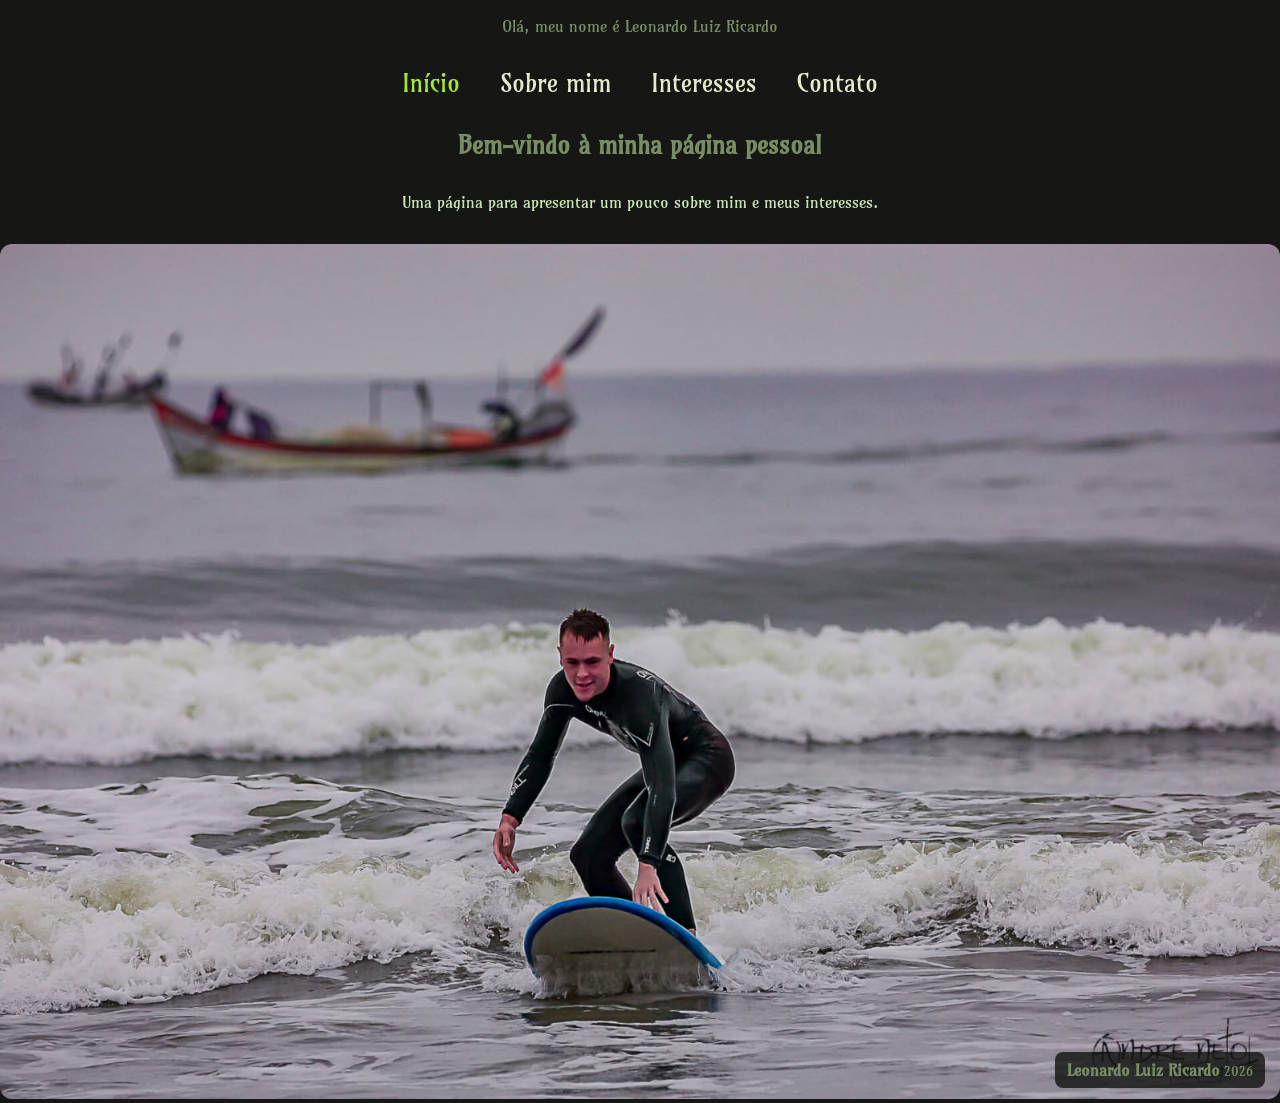
<file: index.html>
<!DOCTYPE html>
<html lang="pt-br">
<head>
    <meta charset="UTF-8">
    <meta name="viewport" content="width=device-width, initial-scale=1.0">

    <link rel="stylesheet" href="style.css">

    <link rel="preconnect" href="https://fonts.googleapis.com">
    <link rel="preconnect" href="https://fonts.gstatic.com" crossorigin>
    <link href="https://fonts.googleapis.com/css2?family=Amarante&display=swap" rel="stylesheet">

    <title>Leonardo Luiz Ricardo</title>
</head>
<body>
    <header>
        <p>Olá, meu nome é Leonardo Luiz Ricardo</p>
        <nav>
            <ul>
                <li><a class="navegadorselecionado" href="index.html">Início</a></li>
                <li><a class="navegador" href="sobre.html">Sobre mim</a></li>
                <li><a class="navegador" href="interesses.html">Interesses</a></li>
                <li><a class="navegador" href="contato.html">Contato</a></li>
            </ul>
        </nav>
    </header>

    <main>
        <section>  
            <h1>Bem-vindo à minha página pessoal</h1>
            <p>Uma página para apresentar um pouco sobre mim e meus interesses.</p>
        </section>
        <div class="container-imagem">
            <img alt="Foto minha surfando" src="./FotoEuSurfando.jpeg">
            <footer class="rodape-imagem">
                <p><strong>Leonardo Luiz Ricardo</strong><small> 2026 </small></p>    
            </footer>
        </div>
    </main>
</body>
</html>
</file>
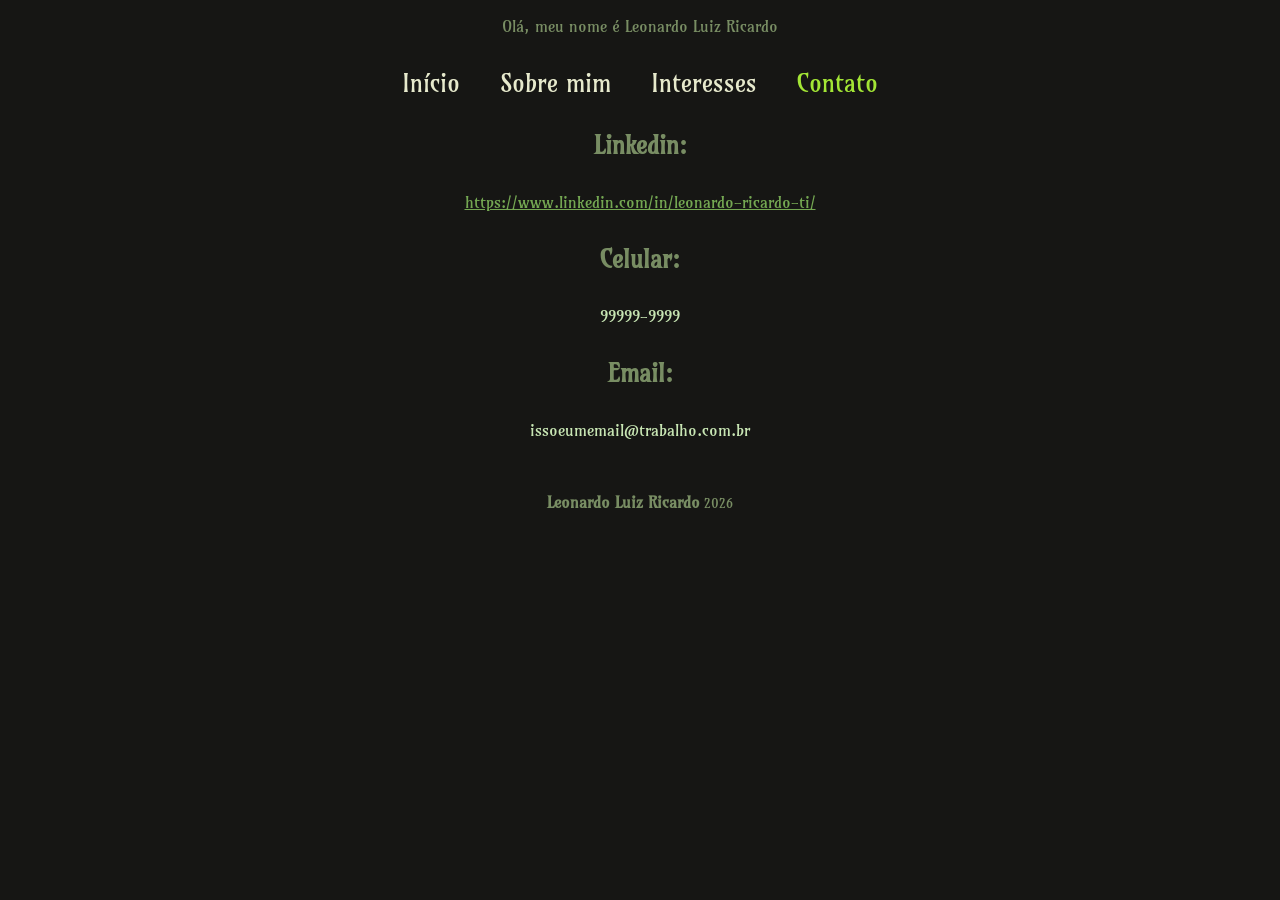
<file: contato.html>
<!DOCTYPE html>
<html lang="pt-br">
<head>
    <meta charset="UTF-8">
    <meta name="viewport" content="width=device-width, initial-scale=1.0">

    <link rel="stylesheet" href="style.css">

    <link rel="preconnect" href="https://fonts.googleapis.com">
    <link rel="preconnect" href="https://fonts.gstatic.com" crossorigin>
    <link href="https://fonts.googleapis.com/css2?family=Amarante&display=swap" rel="stylesheet">

    <title>Contato</title>
</head>
<body>
    <header>
        <p>Olá, meu nome é Leonardo Luiz Ricardo</p>
        <nav>
            <ul>
                <li><a class="navegador" href="index.html">Início</a></li>
                <li><a class="navegador" href="sobre.html">Sobre mim</a></li>
                <li><a class="navegador" href="interesses.html">Interesses</a></li>
                <li><a class="navegadorselecionado" href="contato.html">Contato</a></li>
            </ul>
        </nav>
    </header>

    <main>
        <section>  
            <h1>Linkedin:</h1>
            <p><a href="https://www.linkedin.com/in/leonardo-ricardo-ti/" target="_blank">https://www.linkedin.com/in/leonardo-ricardo-ti/</a></p>
            <h1>Celular:</h1>
            <p>99999-9999</p>
            <h1>Email:</h1>
            <p>issoeumemail@trabalho.com.br</p>
        </section>
    </main>

    <footer class="rodape-padrao">
        <p><strong>Leonardo Luiz Ricardo</strong><small> 2026 </small></p>    
    </footer>
</body>
</html>
</file>
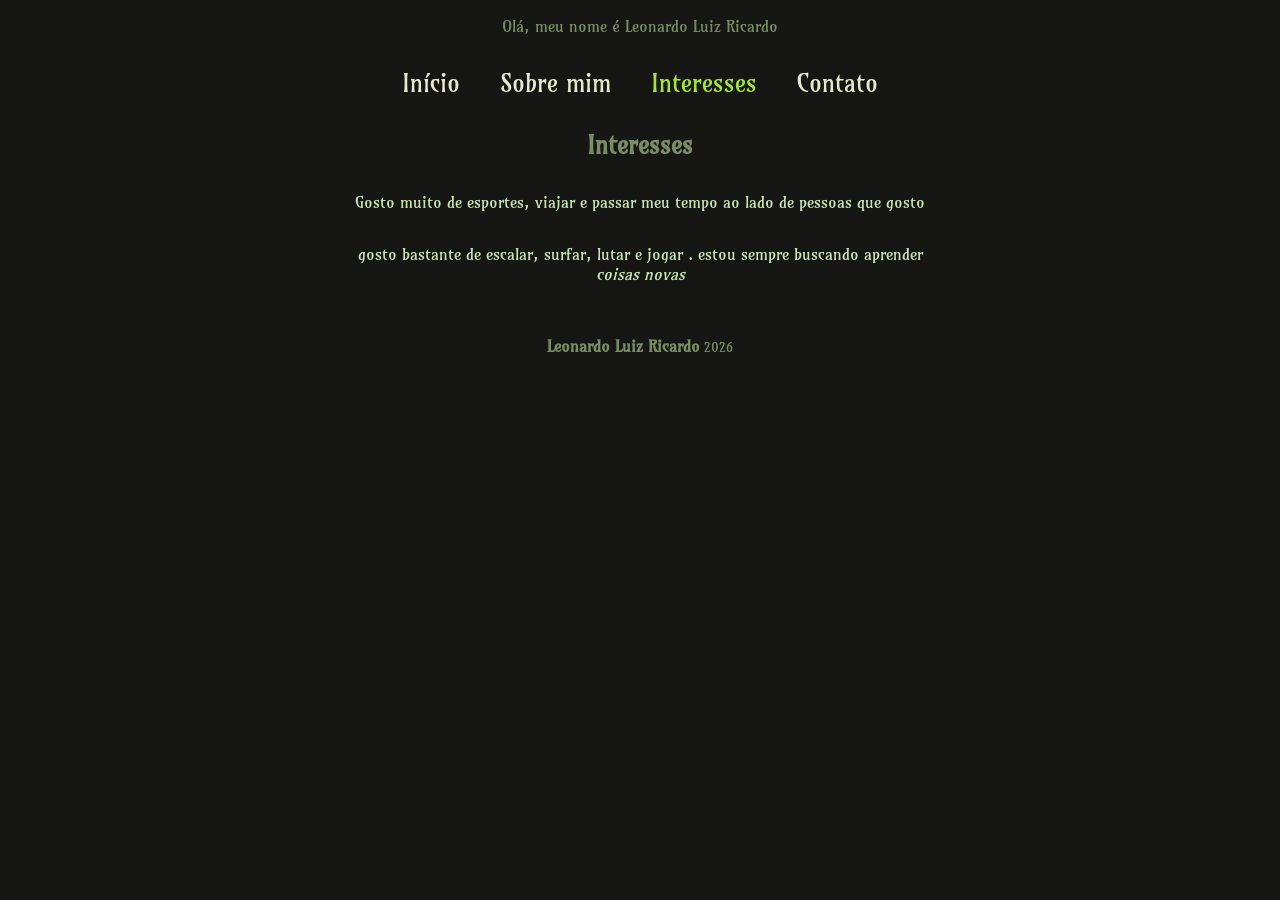
<file: interesses.html>
<!DOCTYPE html>
<html lang="pt-br">
<head>
    <meta charset="UTF-8">
    <meta name="viewport" content="width=device-width, initial-scale=1.0">

    <link rel="stylesheet" href="style.css">

    <link rel="preconnect" href="https://fonts.googleapis.com">
    <link rel="preconnect" href="https://fonts.gstatic.com" crossorigin>
    <link href="https://fonts.googleapis.com/css2?family=Amarante&display=swap" rel="stylesheet">

    <title>Interesses</title>
</head>
<body>
    <header>
        <p>Olá, meu nome é Leonardo Luiz Ricardo</p>
        <nav>
            <ul>
                <li><a class="navegador" href="index.html">Início</a></li>
                <li><a class="navegador" href="sobre.html">Sobre mim</a></li>
                <li><a class="navegadorselecionado" href="interesses.html">Interesses</a></li>
                <li><a class="navegador" href="contato.html">Contato</a></li>
            </ul>
        </nav>
    </header>

    <main>
        <section>  
            <h1>Interesses</h1>
            <p>Gosto muito de esportes, viajar e passar meu tempo ao lado de pessoas que gosto </p>
            <p>gosto bastante de escalar, surfar, lutar e jogar . estou sempre buscando aprender <em>coisas novas</em></p>
        </section>
    </main>
    <footer class="rodape-padrao">
        <p><strong>Leonardo Luiz Ricardo</strong><small> 2026 </small></p>    
    </footer>
</body>
</html>
</file>
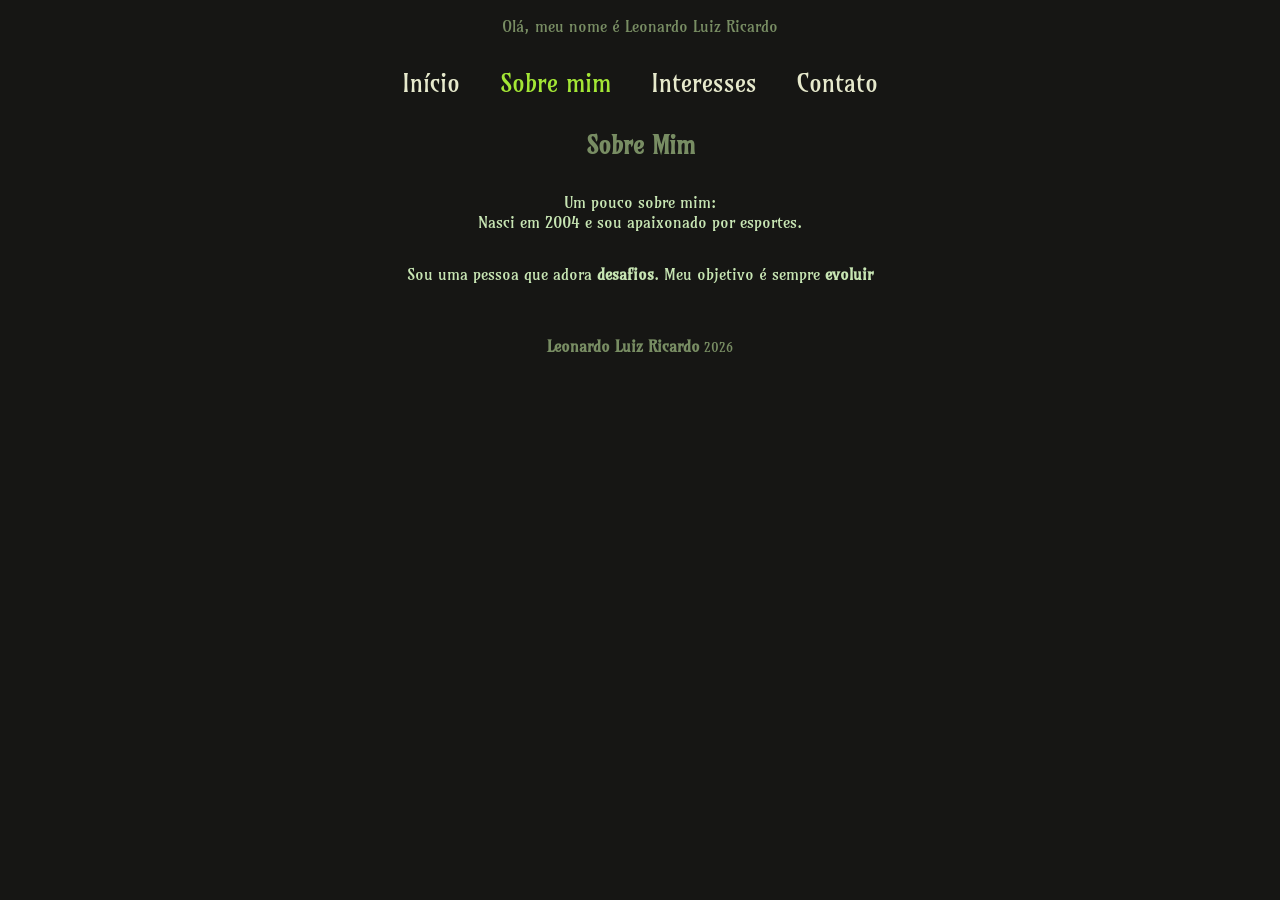
<file: sobre.html>
<!DOCTYPE html>
<html lang="pt-br">
<head>
    <meta charset="UTF-8">
    <meta name="viewport" content="width=device-width, initial-scale=1.0">

    <link rel="stylesheet" href="style.css">

    <link rel="preconnect" href="https://fonts.googleapis.com">
    <link rel="preconnect" href="https://fonts.gstatic.com" crossorigin>
    <link href="https://fonts.googleapis.com/css2?family=Amarante&display=swap" rel="stylesheet">

    <title>Sobre Mim</title>
</head>
<body>
    <header>
        <p>Olá, meu nome é Leonardo Luiz Ricardo</p>
        <nav>
            <ul>
                <li><a class="navegador" href="index.html">Início</a></li>
                <li><a class="navegadorselecionado" href="sobre.html">Sobre mim</a></li>
                <li><a class="navegador" href="interesses.html">Interesses</a></li>
                <li><a class="navegador" href="contato.html">Contato</a></li>
            </ul>
        </nav>
    </header>

    <main>
        <section>  
            <h1>Sobre Mim</h1>
            <p>Um pouco sobre mim: <br> Nasci em 2004 e sou apaixonado por esportes.</p>
            <p>Sou uma pessoa que adora <strong>desafios</strong>. Meu objetivo é sempre <b>evoluir</b></p>
        </section>
    </main>
    <footer class="rodape-padrao">
        <p><strong>Leonardo Luiz Ricardo</strong><small> 2026 </small></p>    
    </footer>
</body>
</html>
</file>
<file: style.css>
*{  margin: 0;
    padding: 0;
    border: 0;
    box-sizing: border-box;
}
:root{
    --cor-fundo: #161614;
    --cor-texto: #788d63;
    --cor-navegador: #e6e9cc;
    --cor-secoes: #c7e5b3;
    --cor-selecionado: #a3e635;
    --cor-link: rgb(116, 167, 82);
}
h1 { font-family: "Amarante", serif; 
}
body{
    background-color: var(--cor-fundo);
    color: var(--cor-texto);
    font-family: "Amarante";
}
header{
    display: flex;
    justify-content: center;
    align-items: center;
    flex-direction: column;
    margin-bottom: 2rem;
}
header p{
    display: flex;
    justify-content: center;
    margin-top: 1rem;
}

nav ul{
    max-width: 600px;
    display: flex;
    justify-content: center;
    list-style: none;
    gap: 2.5rem;
    margin-top: 2rem;
}

.navegador{
    text-decoration: none;
    color: var(--cor-navegador);
    font-size: 1.5rem;
}
.navegadorselecionado{
    text-decoration: none;
    color: var(--cor-selecionado);
    font-size: 1.5rem;
}
.navegador:hover { 
    color: var(--cor-selecionado); 
}

main{
    display: flex;
    flex-direction: column;
    align-items: center;
    text-align: center;
}

section{
    max-width: 600px;
}
section h1{
    margin-bottom: 2rem;
}
section p{
    margin-bottom: 2rem;
    color: var(--cor-secoes);
}
section a{
    text-decoration: underline;
    color: var(--cor-link);
}

img{
    max-width: 100%;
    border-radius: 12px;
}

footer{
    width: 100%;
    text-align: center;
    padding: 20px;
}

.container-imagem {
    position: relative;
    display: inline-block; 
    max-width: 100%; 
}

.rodape-imagem {
    position: absolute;
    bottom: 15px;
    right: 15px; 
    width: auto; 
    margin: 0;
    
    background-color: rgba(19, 19, 17, 0.795); 
    padding: 8px 12px;
    border-radius: 8px;
}
</file>
